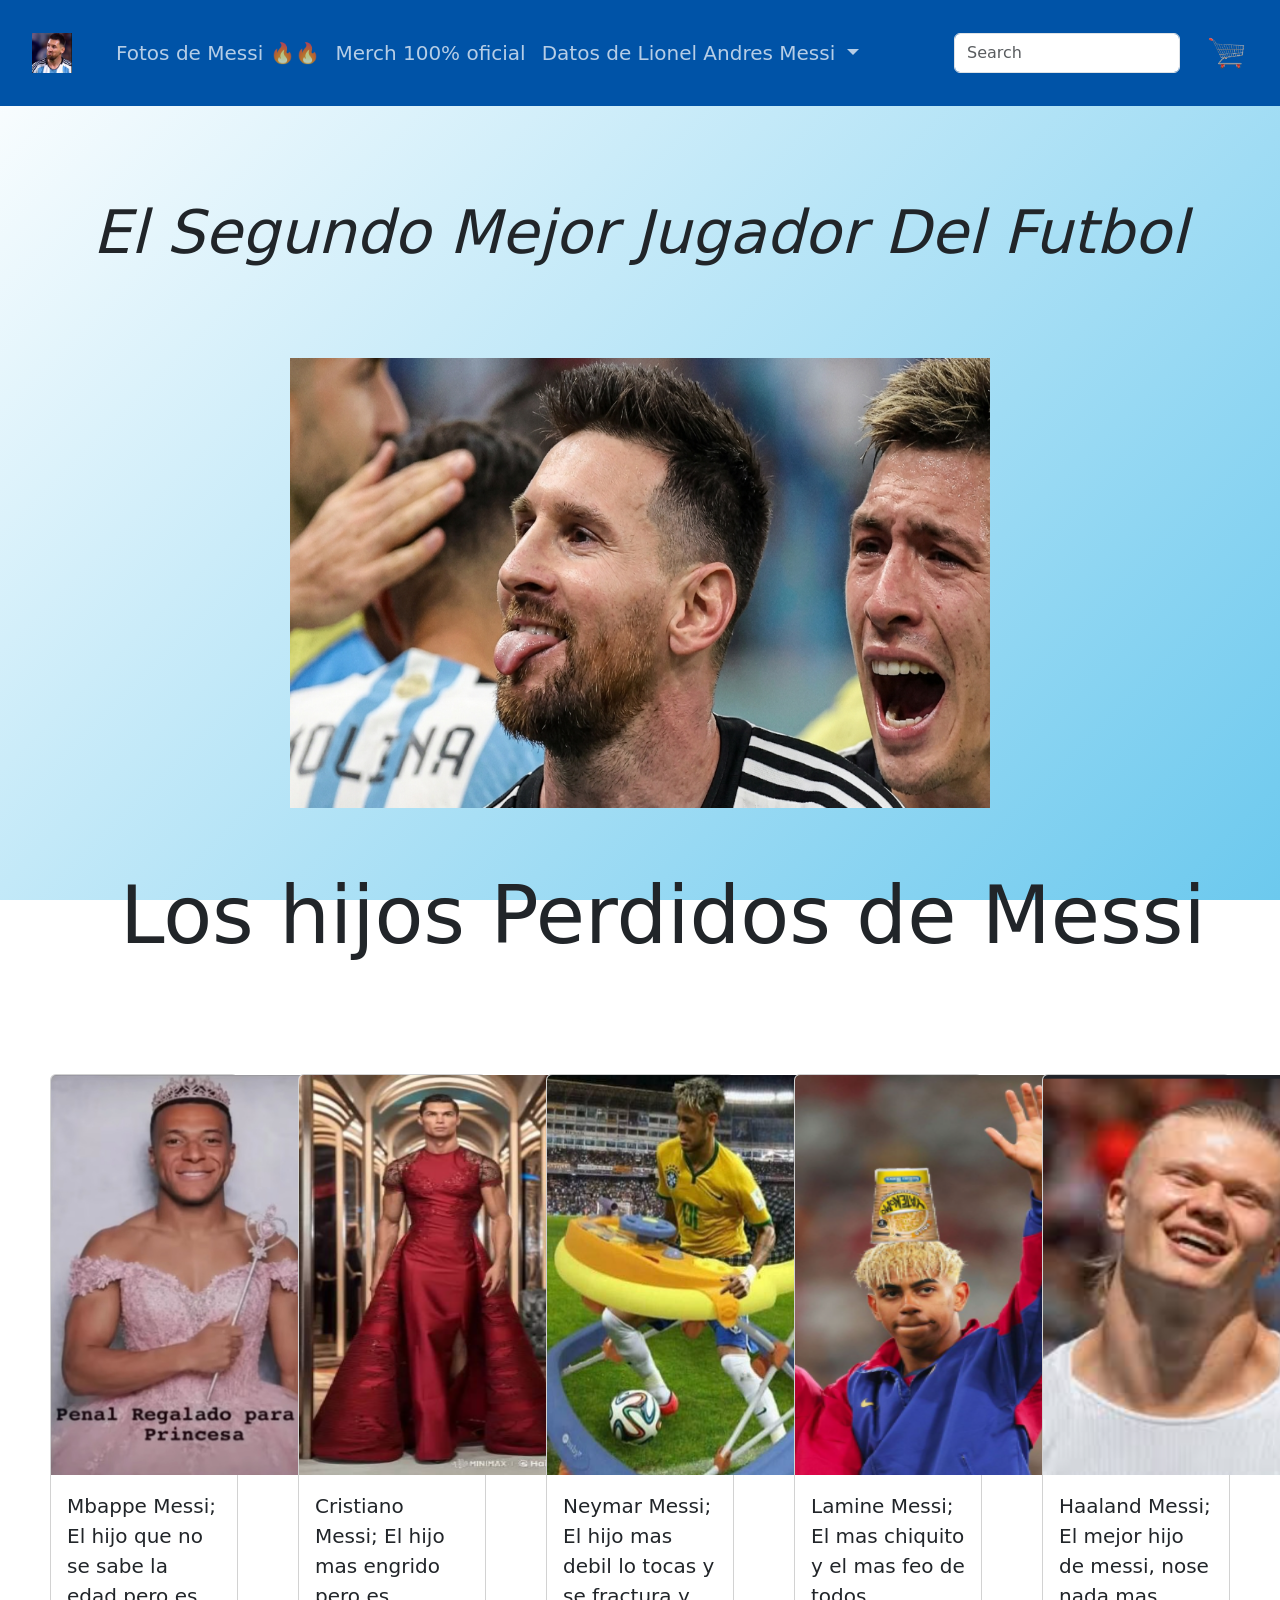
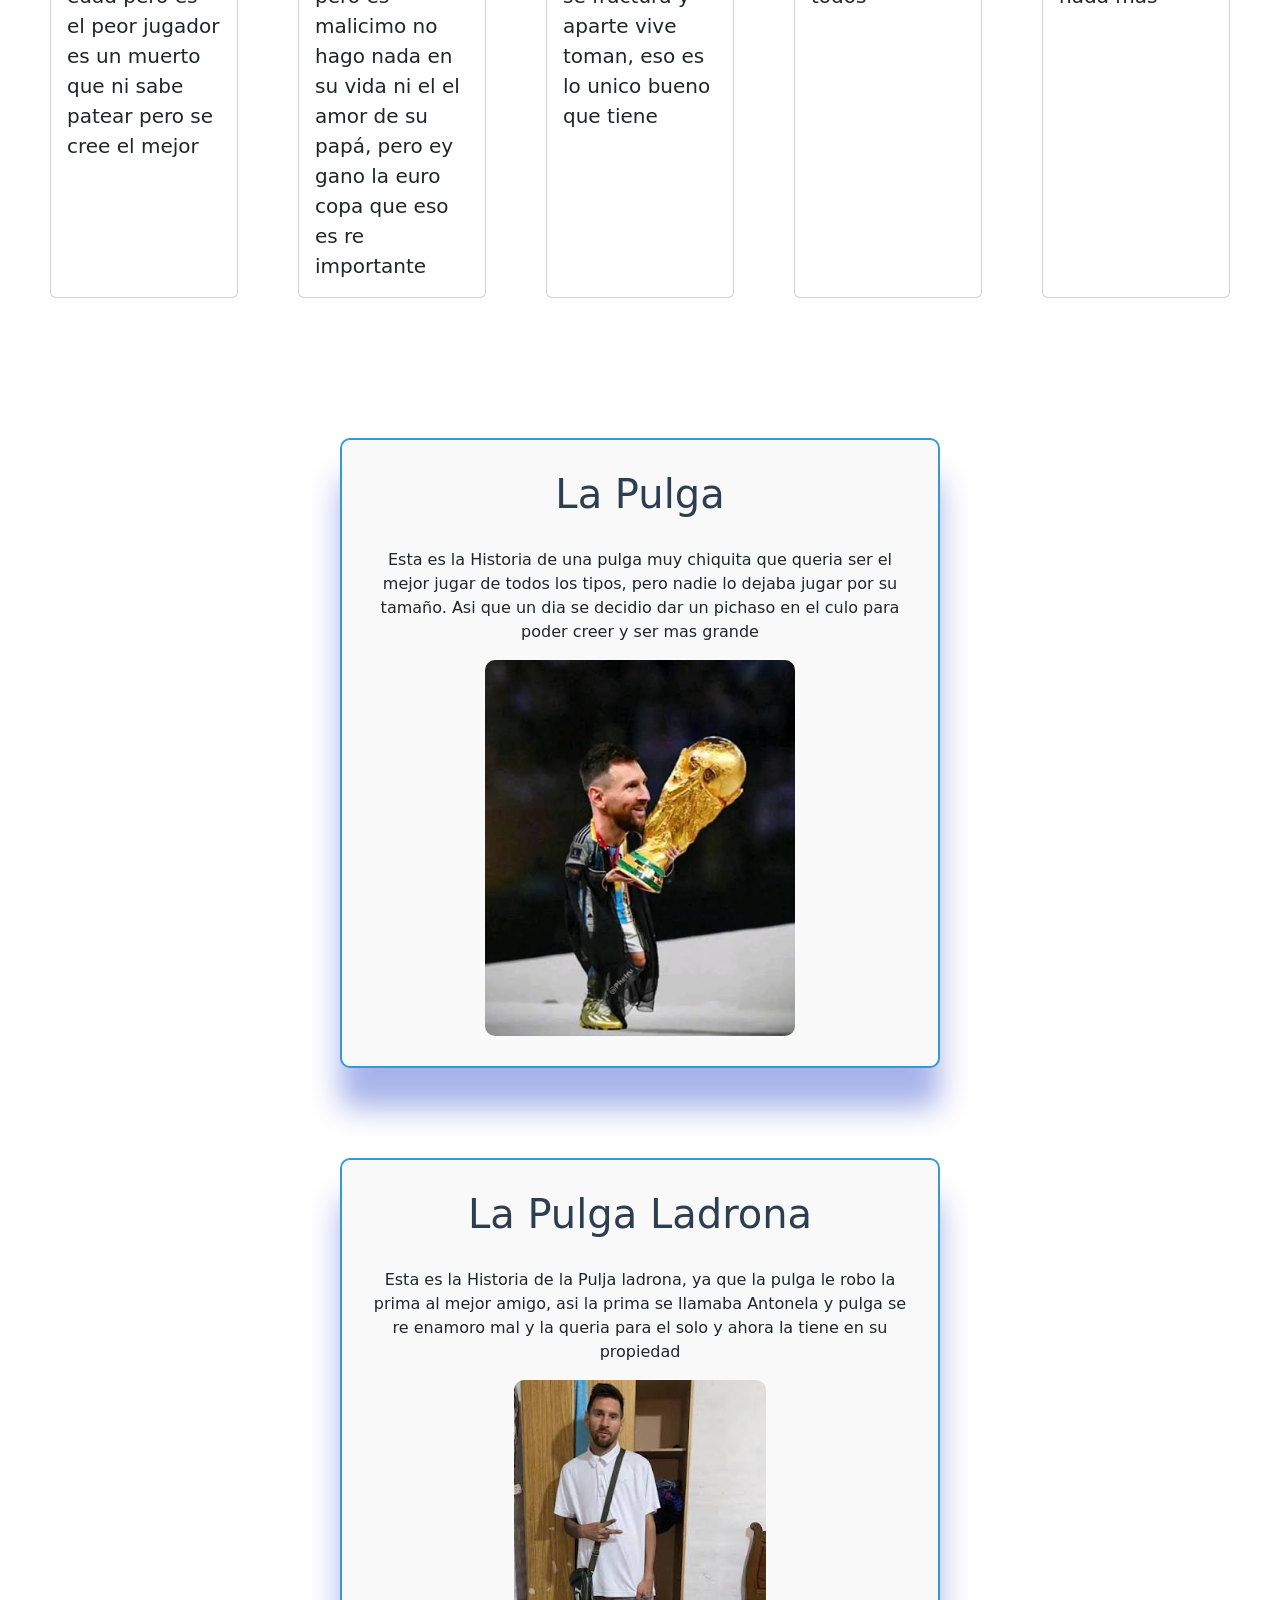
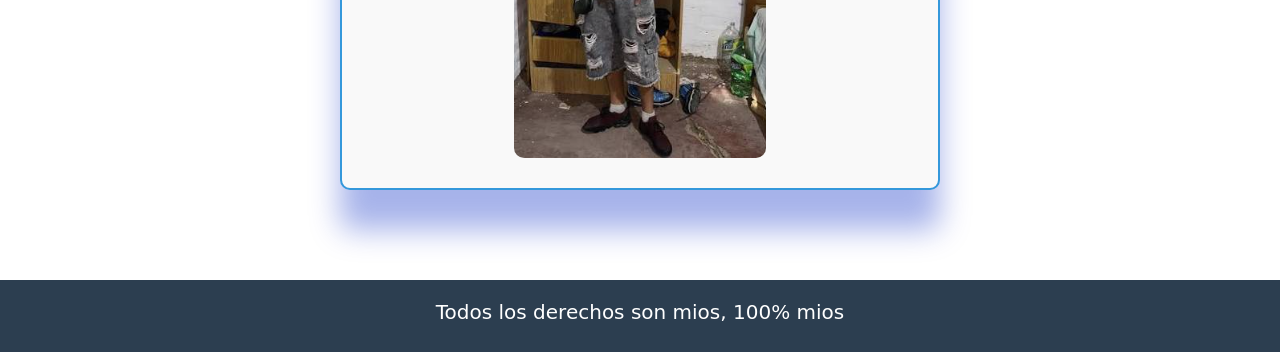
<file: index.html>
<!DOCTYPE html>
<html lang="en">
<head>
    <meta charset="UTF-8">
    <meta name="viewport" content="width=device-width, initial-scale=1.0">
   <link href="https://cdn.jsdelivr.net/npm/bootstrap@5.3.8/dist/css/bootstrap.min.css" rel="stylesheet" integrity="sha384-sRIl4kxILFvY47J16cr9ZwB07vP4J8+LH7qKQnuqkuIAvNWLzeN8tE5YBujZqJLB" crossorigin="anonymous">
    <link rel="stylesheet" href="mechi.css">
    <title>Liones Andres Messi</title>
</head>
<body>
    <header>
<nav class="navbar navbar-expand-lg bg-dark">
  <div class="container-fluid">
    <a class="navbar-brand" href="index.html">
    <img class="imagen-nav" src="Imagenes/ENOJADO.png" alt="">
    </a>
    <button class="navbar-toggler" type="button" data-bs-toggle="collapse" data-bs-target="#navbarSupportedContent" aria-controls="navbarSupportedContent" aria-expanded="false" aria-label="Toggle navigation">
      <span class="navbar-toggler-icon"></span>
    </button>
    <div class="collapse navbar-collapse" id="navbarSupportedContent">
      <ul class="navbar-nav me-auto mb-2 mb-lg-0">
        <li class="nav-item">
          <a class="nav-link active" aria-current="page" href="#">Fotos de Messi 🔥🔥</a>
        </li>
        <li class="nav-item">
          <a class="nav-link" href="#">Merch 100% oficial </a>
        </li>
        <li class="nav-item dropdown">
          <a class="nav-link dropdown-toggle" href="#" role="button" data-bs-toggle="dropdown" aria-expanded="false">
            Datos de Lionel Andres Messi
          </a>
          <ul class="dropdown-menu">
            <li><a class="dropdown-item" href="segundapagina.html">El Primer Mejor Jugardor del Mundo</a></li>
            <li><a class="dropdown-item" href="#">Pulga Historia</a></li>
            <li><hr class="dropdown-divider"></li>
            <li><a class="dropdown-item" href="#">El Amor es real, historia como messi le robo la prima de una amigo</a></li>
          </ul>
        </li>
      </ul>
      <form class="d-flex" role="search">
        <input class="boton-nav  form-control me-2" type="search" placeholder="Search" aria-label="Search"/>
        <a href="">
<img class="imagen-nav"  src="Imagenes/CARRO.png" alt="">
        </a>
      </form>
    </div>
  </div>
</nav>
   </header>

   <main>

 <Section class="mesi">
      <h1 class="messi-tex1">El Segundo Mejor Jugador Del Futbol </h1>
      <img  class="messi-uno" src="Imagenes/mesii.png" alt="">
    </Section>

    

    <h2 class="hijos">Los hijos Perdidos de Messi</h2>
<section class="cards">
<div class="card" style="width: 18rem;">
  <img src="Imagenes/PRICESA.jpeg" class="card-img-top" alt="...">
  <div class="card-body">
    <p class="card-text">Mbappe Messi; El hijo que no se sabe la edad pero es el peor jugador es un muerto que ni sabe patear pero se cree el mejor</p>
  </div>
</div>
<div class="card" style="width: 18rem;">
  <img src="Imagenes/cristinofald.png" class="card-img-top" alt="...">
  <div class="card-body">
    <p class="card-text">Cristiano Messi; El hijo mas engrido pero es malicimo no hago nada en su vida ni el el amor de su papá, pero ey gano la euro copa que eso es re importante</p>
  </div>
</div>
<div class="card" style="width: 18rem;">
  <img src="Imagenes/Neymar.png" class="card-img-top" alt="...">
  <div class="card-body">
  <p class="card-text">Neymar Messi; El hijo mas debil lo tocas y se fractura y aparte vive toman, eso es lo unico bueno que tiene</p>
  </div>
</div>
<div class="card" style="width: 18rem;">
  <img src="Imagenes/ramen.png" class="card-img-top" alt="...">
  <div class="card-body">
    <p class="card-text">Lamine Messi; El mas chiquito y el mas feo de todos</p>
  </div>
</div>
<div class="card" style="width: 18rem;">
  <img src="Imagenes/hALAN.png" class="card-img-top" alt="...">
  <div class="card-body">
    <p class="card-text">Haaland Messi; El mejor hijo de messi, nose nada mas</p>
  </div>
</div>
</section>


    <section class="info-messi">
        <h1 class="pulga">La Pulga</h1>
        <p>Esta es la Historia de una pulga muy chiquita que queria ser el mejor jugar de todos los tipos, pero nadie lo dejaba jugar por su tamaño. Asi que un dia se decidio dar un pichaso en el culo para poder creer y ser mas grande</p>
        <a href="#">
        <img class="histo"  src="Imagenes/MUNDo.png" alt="">
      </a>  
    </section>
   </main>




    <section class="info-messi">
        <h1 class="pulga">La Pulga Ladrona</h1>
        <p>Esta es la Historia de la Pulja ladrona, ya que la pulga le robo la prima al mejor amigo, asi la prima se llamaba Antonela y pulga se re enamoro mal y la queria para el solo y ahora la tiene en su propiedad</p>
        <a href="#">
        <img class="histo" src="Imagenes/villero.png" alt="">
      </a>  
    </section>
   </main>





   </main>






<footer class="pie-mesi">
  <h3 class="pie" >Todos los derechos son mios, 100% mios</h3>
</footer>


   <script src="https://cdn.jsdelivr.net/npm/bootstrap@5.3.8/dist/js/bootstrap.bundle.min.js" integrity="sha384-FKyoEForCGlyvwx9Hj09JcYn3nv7wiPVlz7YYwJrWVcXK/BmnVDxM+D2scQbITxI" crossorigin="anonymous"></script>
</body>
</html>
</file>
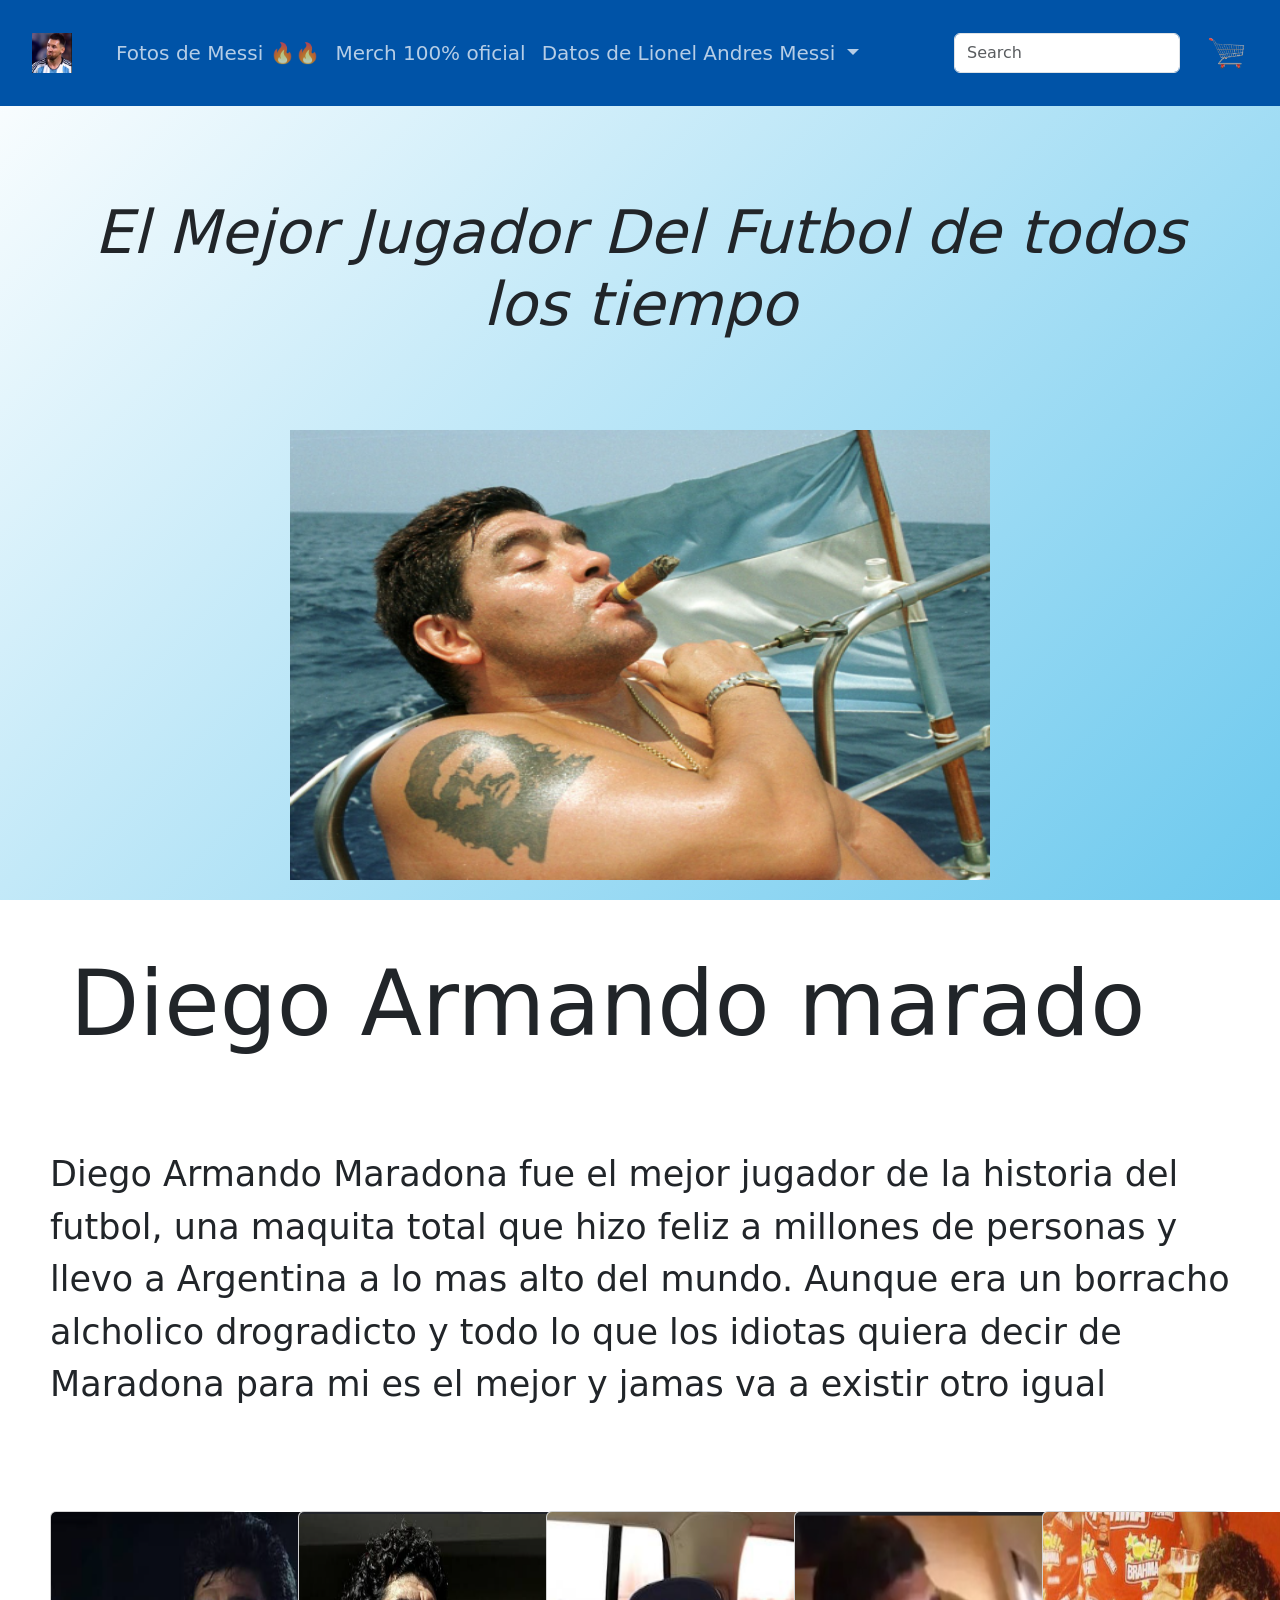
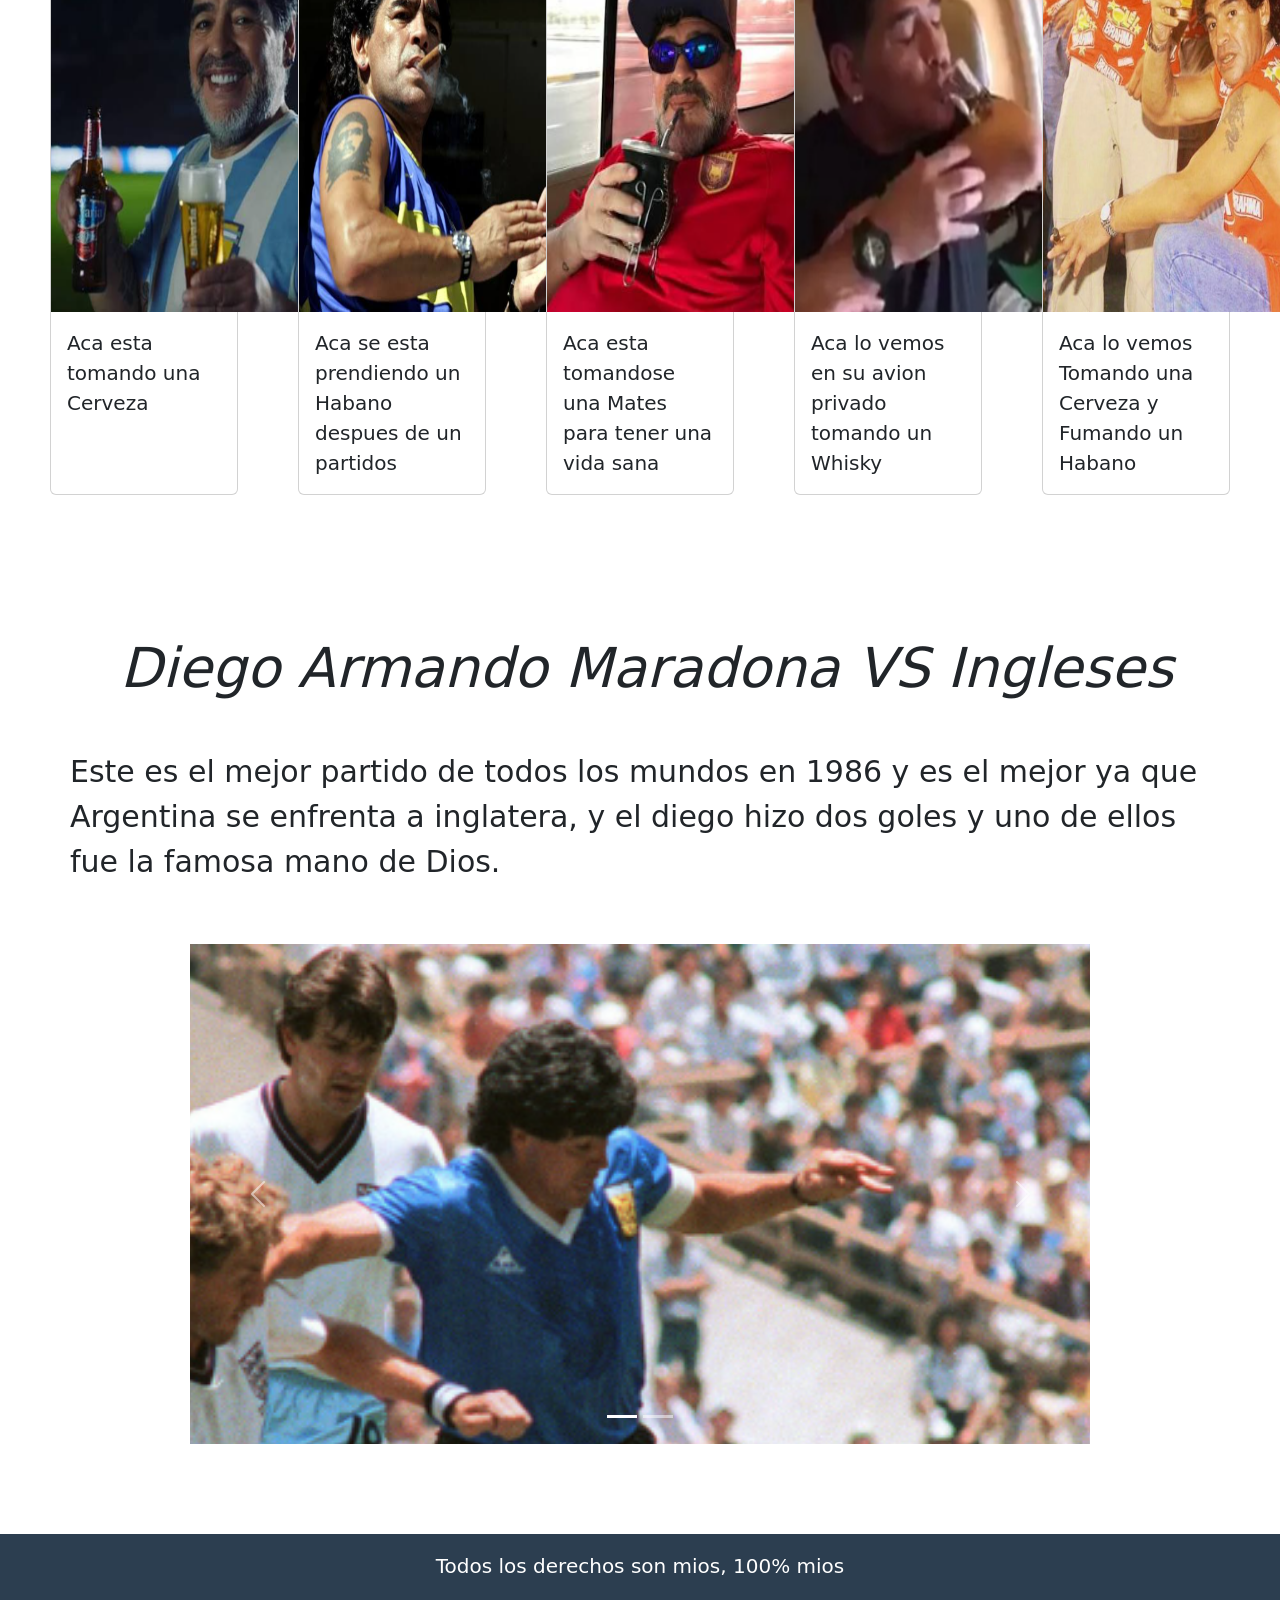
<file: segundapagina.html>
<!DOCTYPE html>
<html lang="en">
<head>
    <meta charset="UTF-8">
    <meta name="viewport" content="width=device-width, initial-scale=1.0">
    <link href="https://cdn.jsdelivr.net/npm/bootstrap@5.3.8/dist/css/bootstrap.min.css" rel="stylesheet" integrity="sha384-sRIl4kxILFvY47J16cr9ZwB07vP4J8+LH7qKQnuqkuIAvNWLzeN8tE5YBujZqJLB" crossorigin="anonymous">
    <link rel="stylesheet" href="maradona.css">
    <title>Diego Armando Maradona</title>
</head>
<body>
    
 <header>
<nav class="navbar navbar-expand-lg bg-dark">
  <div class="container-fluid">
    <a class="navbar-brand" href="index.html">
    <img class="imagen-nav" src="Imagenes/ENOJADO.png" alt="">
    </a>
    <button class="navbar-toggler" type="button" data-bs-toggle="collapse" data-bs-target="#navbarSupportedContent" aria-controls="navbarSupportedContent" aria-expanded="false" aria-label="Toggle navigation">
      <span class="navbar-toggler-icon"></span>
    </button>
    <div class="collapse navbar-collapse" id="navbarSupportedContent">
      <ul class="navbar-nav me-auto mb-2 mb-lg-0">
        <li class="nav-item">
          <a class="nav-link active" aria-current="page" href="#">Fotos de Messi 🔥🔥</a>
        </li>
        <li class="nav-item">
          <a class="nav-link" href="#">Merch 100% oficial </a>
        </li>
        <li class="nav-item dropdown">
          <a class="nav-link dropdown-toggle" href="#" role="button" data-bs-toggle="dropdown" aria-expanded="false">
            Datos de Lionel Andres Messi
          </a>
          <ul class="dropdown-menu">
            <li><a class="dropdown-item" href="#">El Primer Mejor Jugardor del Mundo</a></li>
            <li><a class="dropdown-item" href="#">Pulga Historia</a></li>
            <li><hr class="dropdown-divider"></li>
            <li><a class="dropdown-item" href="#">El Amor es real, historia como messi le robo la prima de una amigo</a></li>
          </ul>
        </li>
      </ul>
      <form class="d-flex" role="search">
        <input class="boton-nav  form-control me-2" type="search" placeholder="Search" aria-label="Search"/>
        <a href="">
<img class="imagen-nav"  src="Imagenes/CARRO.png" alt="">
        </a>
      </form>
    </div>
  </div>
</nav>
   </header>



 <Section class="mesi">
      <h1 class="messi-tex1">El Mejor Jugador Del Futbol de todos los tiempo</h1>
      <img  class="messi-uno" src="Segundapag/Maradona.png" alt="">
    </Section>


<main>
    <section>
    <h2 class="nombre">Diego Armando marado</h2>
<p class="descri">Diego Armando Maradona fue el mejor jugador de la historia del futbol, una maquita total que hizo feliz a millones de personas y llevo a Argentina a lo mas alto del mundo. Aunque era un borracho alcholico drogradicto y todo lo que los idiotas quiera decir de Maradona para mi es el mejor y jamas va a existir otro igual</p>
</section>

<section class="cards">
<div class="card" style="width: 18rem;">
  <img src="Segundapag/cervecita.png" class="card-img-top" alt="...">
  <div class="card-body">
    <p class="card-text">Aca esta tomando una Cerveza</p>
  </div>
</div>
<div class="card" style="width: 18rem;">
  <img src="Segundapag/fumado.png" class="card-img-top" alt="...">
  <div class="card-body">
    <p class="card-text">Aca se esta prendiendo un Habano despues de un partidos</p>
  </div>
</div>
<div class="card" style="width: 18rem;">
  <img src="Segundapag/MATE.png" class="card-img-top" alt="...">
  <div class="card-body">
  <p class="card-text">Aca esta tomandose una Mates para tener una vida sana</p>
  </div>
</div>
<div class="card" style="width: 18rem;">
  <img src="Segundapag/WHISK.png" class="card-img-top" alt="...">
  <div class="card-body">
    <p class="card-text">Aca lo vemos en su avion privado tomando un Whisky</p>
  </div>
</div>
<div class="card" style="width: 18rem;">
  <img src="Segundapag/fumandoytomando.png" class="card-img-top" alt="...">
  <div class="card-body">
    <p class="card-text">Aca lo vemos Tomando una Cerveza y Fumando un Habano</p>
  </div>
</div>
</section>



<section class="carousel-section">
    <h3 class="inglese">Diego Armando Maradona VS Ingleses</h3>
    <p class="arge">Este es el mejor partido de todos los mundos en 1986 y es el mejor ya que Argentina se enfrenta a inglatera, y el diego hizo dos goles y uno de ellos fue la famosa mano de Dios.</p>

    <div id="carouselExampleRide" class="carousel slide mx-auto" data-bs-ride="carousel">
      <div class="carousel-indicators">
        <button type="button" data-bs-target="#carouselExampleRide" data-bs-slide-to="0" class="active" aria-current="true" aria-label="Slide 1"></button>
        <button type="button" data-bs-target="#carouselExampleRide" data-bs-slide-to="1" aria-label="Slide 2"></button>
      </div>

      <div class="carousel-inner">
        <div class="carousel-item active">
          <img src="Segundapag/muerto.png" class="d-block w-100 img-caru" alt="Maradona en el partido histórico">
        </div>
        <div class="carousel-item">
          <img src="Segundapag/dios.png" class="d-block w-100 img-caru" alt="Maradona celebrando la mano de Dios">
        </div>
      </div>

      <button class="carousel-control-prev" type="button" data-bs-target="#carouselExampleRide" data-bs-slide="prev">
        <span class="carousel-control-prev-icon" aria-hidden="true"></span>
        <span class="visually-hidden">Previous</span>
      </button>
      <button class="carousel-control-next" type="button" data-bs-target="#carouselExampleRide" data-bs-slide="next">
        <span class="carousel-control-next-icon" aria-hidden="true"></span>
        <span class="visually-hidden">Next</span>
      </button>
    </div>
</section>





</main>










    
<footer class="pie-mesi">
  <h3 class="pie" >Todos los derechos son mios, 100% mios</h3>
</footer>


   <script src="https://cdn.jsdelivr.net/npm/bootstrap@5.3.8/dist/js/bootstrap.bundle.min.js" integrity="sha384-FKyoEForCGlyvwx9Hj09JcYn3nv7wiPVlz7YYwJrWVcXK/BmnVDxM+D2scQbITxI" crossorigin="anonymous"></script>
</body>
</html>
</file>
<file: mechi.css>
body {
    /* Fondo degradado lineal de arriba a abajo */
    background: linear-gradient(135deg, #ffffff 0%, #6cc9ee 100%);
    background-repeat: no-repeat;
    background-attachment: fixed;
 


}

.navbar {
    background-color: #0053a7 !important;
}

.boton-nav{
    margin: 20px;
}

.nav-link {
    font-size: 20px;
    color: rgba(255, 255, 255, 0.712) !important;
}

.nav-link:hover {
    color: #3498db !important;
}

.imagen-nav{
    margin: 20px;
    height: 40px;
    width: 40px;
}


.mesi{
    text-align: center;
}
.messi-tex1{
 font-size: 60px;
 font-style: italic;
 margin: 90px;
}
.messi-uno{
    height: 450px;
    width: 700px;
}

.hijos{
    margin: 60px;
    padding-left: 60px;
 font-size: 80px;
 
}

.card-img-top{
    height: 400px;
    width: 286px;
}
.cards{
    padding: 50px;
    display: flex;
    gap: 60px;
}

.cards-container {
    display: flex;
    gap: 20px;
    justify-content: center;
    flex-wrap: wrap;
    max-width: 1200px;
}
.card:hover {
    transform: translateY(-10px);
}
.card-text{
    font-size: 20px;
}



.info-messi {
    text-align: center;
    padding: 30px;
    margin: 90px auto;
    max-width: 600px;
    background-color: #f9f9f9;
    border-radius: 10px;
    box-shadow: 0 15px 40px rgba(0, 0, 0, 0.4);
    border: 2px solid #3498db;
}

.pulga{
    color: #2c3e50;
    margin-bottom: 30px;
}

.histo{
    max-width: 100%;
    height: auto;
    border-radius: 10px;
}
.info-messi{ 
    box-shadow: 0 40px 30px rgba(0, 36, 196, 0.35);
}
















.pie-mesi{
    background-color: #2c3e50;
    color: white;
    padding: 10px;  
    margin-top: 50px;
}
.pie{
    padding: 10px;
    text-align: center;
    font-size: 20px;
    
}
</file>
<file: maradona.css>
body {
    /* Fondo degradado lineal de arriba a abajo */
    background: linear-gradient(135deg, #ffffff 0%, #6cc9ee 100%);
    background-repeat: no-repeat;
    background-attachment: fixed;
}

.navbar {
    background-color: #0053a7 !important;
}

.boton-nav{
    margin: 20px;
}

.nav-link {
    font-size: 20px;
    color: rgba(255, 255, 255, 0.712) !important;
}

.nav-link:hover {
    color: #3498db !important;
}

.imagen-nav{
    margin: 20px;
    height: 40px;
    width: 40px;
}


.mesi{
    text-align: center;
}
.messi-tex1{
 font-size: 60px;
 font-style: italic;
 margin: 90px;
}
.messi-uno{
    height: 450px;
    width: 700px;
}

.nombre{
    margin: 30px;
    font-size: 90px;
    padding: 40px;

}
.descri{
    font-size: 35px;
    margin: 50px;
}



.card-img-top{
    height: 400px;
    width: 286px;
}
.cards{
    padding: 50px;
    display: flex;
    gap: 60px;
}

.cards-container {
    display: flex;
    gap: 20px;
    justify-content: center;
    flex-wrap: wrap;
    max-width: 1200px;
}
.card:hover {
    transform: translateY(-10px);
}
.card-text{
    font-size: 20px;
}

.inglese{
    font-size: 55px;
    font-style: oblique;
    padding-left: 90px;
    margin-top: 70px;
}

.arge{
    font-size: 30px;
    padding: 40px;
}

.carousel-section {
    padding: 20px 30px 40px;
}

.carousel {
    max-width: 900px;
    margin: 20px auto 0;
}

.carousel-item {
    height: 500px;
}

.img-caru {
    height: 1000px;
    width: 1000px;
    object-fit: cover;
}









.pie-mesi{
    background-color: #2c3e50;
    color: white;
    padding: 10px;  
    margin-top: 50px;
}

.pie{
    padding: 10px;
    text-align: center;
    font-size: 20px;
    
}
</file>
